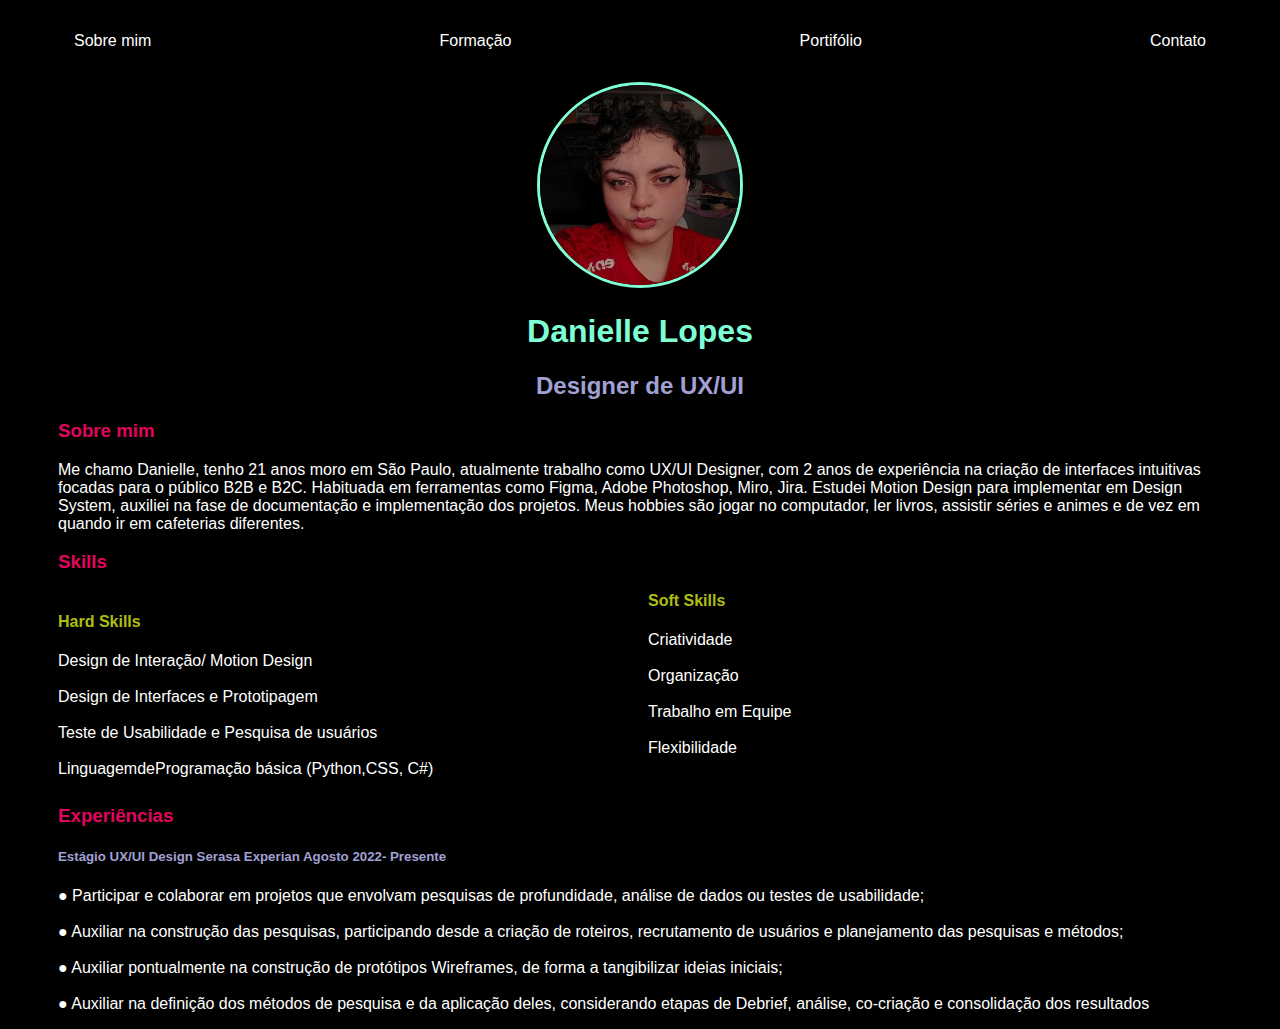
<file: index.html>
<!DOCTYPE html>
<html lang="en">
<head>
    <meta charset="UTF-8">
    <meta name="viewport" content="width=device-width, initial-scale=1.0">
    <title>Danielle L Lopes</title>
    <link rel="stylesheet" href="index.css">
</head>
<body>
    <div class="container">
        <nav>
            <ul>
                <li>
                    <a href="index.html"> Sobre mim</a>
                </li>
                <li>
                    <a href="formação.html">Formação</a>
                </li>
                <li>
                    <a href="https://iellee.notion.site/Portf-lio-de-Design-Em-andamento-4f98c217c1524821818050cd6d196b2a" target="_blank" rel="noopener noreferrer"> Portifólio</a>
                </li>
                <li>
                    <a href="contato.html">Contato</a>
                </li>
            </ul>
        </nav>
    
        <header>
            <div class="center">
                <img src="./foto.png"></img>
            </div>
            <h1>Danielle Lopes</h1>
            <h2>Designer de UX/UI</h2>
        </header>
    
        <main>
            <section>
                <h3>Sobre mim</h3>
                <p>
                    Me chamo Danielle, tenho 21 anos moro em São Paulo, atualmente trabalho como UX/UI Designer, com 2 anos de experiência na criação de interfaces intuitivas focadas para o público B2B e B2C. Habituada em ferramentas como Figma, Adobe Photoshop, Miro, Jira. Estudei Motion Design para implementar em Design System, auxiliei na fase de documentação e implementação dos projetos. Meus hobbies são jogar no computador, ler livros, assistir séries e animes e  de vez em quando ir em cafeterias diferentes.<br>
    
                </p>
            </section>
            
            <header>
                <div class="center">
                </div>
                <h3>Skills</h3>

                <article class="article">
                    <h4>Hard Skills</h4>
                    <p>
                         Design de Interação/ Motion Design<br>
                        <br> Design de Interfaces e Prototipagem<br>
                        <br>Teste de Usabilidade e Pesquisa de usuários<br>
                        <br> LinguagemdeProgramação básica (Python,CSS, C#)<br>

                    </p>

                    <h4>Soft Skills</h4>
                    <p>
                        Criatividade<br>
                        <br>Organização<br>
                        <br>Trabalho em Equipe<br>
                        <br>Flexibilidade<br>
                    </p>
                    
                </article>
                

                <h3>Experiências</h3>
                <p>
                    <h5>Estágio UX/UI Design
                        Serasa Experian
                        Agosto 2022- Presente</h5>
                    ● Participar e colaborar em projetos que envolvam
                    pesquisas de profundidade, análise de dados ou
                    testes de usabilidade;<br>
                    <br>● Auxiliar na construção das pesquisas,
                    participando desde a criação de roteiros,
                    recrutamento de usuários e planejamento das
                    pesquisas e métodos;<br>
                    <br>● Auxiliar pontualmente na construção de
                    protótipos Wireframes, de forma a tangibilizar
                    ideias iniciais;<br>
                   <br>● Auxiliar na definição dos métodos de pesquisa e
                    da aplicação deles, considerando etapas de
                    Debrief, análise, co-criação e consolidação dos
                    resultados<br>
        
                </p>
            </header>

</body>
</html>
</file>
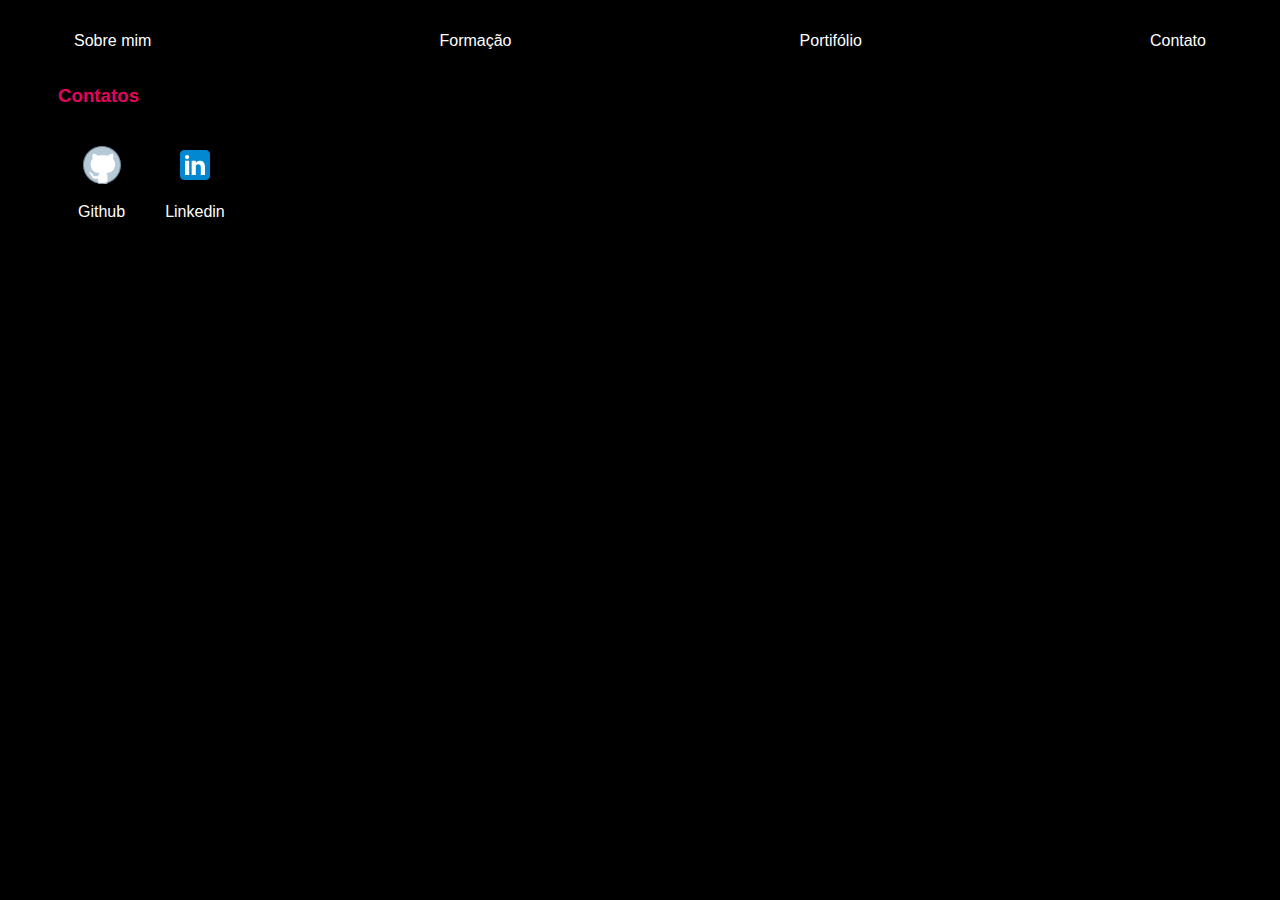
<file: contato.html>
<!DOCTYPE html> <!-- seguindo o modelo que foi feito no index -->
<html lang="en">
<head>
    <meta charset="UTF-8">
    <meta name="viewport" content="width=device-width, initial-scale=1.0">
    <title>Danielle L Lopes</title>
    <link rel="stylesheet" href="contato.css">
</head>
<body>
    <div class="container">
        <nav>
            <ul>
                <li>
                    <a href="index.html"> Sobre mim</a>
                </li>
                <li>
                    <a href="formação.html">Formação</a>
                </li>
                <li>
                    <a href="https://iellee.notion.site/Portf-lio-de-Design-Em-andamento-4f98c217c1524821818050cd6d196b2a" target="_blank" rel="noopener noreferrer"> Portifólio</a>
                </li>
                <li>
                    <a href="contato.html">Contato</a>
                </li>
            </ul>
        </nav>

<section>
    <header>
        <div class="center">
        </div>
        <h3>Contatos</h3>
    </header>
        
    <footer>
        <a href="https://github.com/Elle-devs" target="_blank" rel="noopener noreferrer">
            <img src="./icons8-github (1).svg"></img>
            <p>Github</p>
        </a>
        <a href="https://www.linkedin.com/in/danielle-londero-lopes/" target="_blank" rel="noopener noreferrer">
            <img src="./icons8-linkedin-logo.svg"></img>
            <p>Linkedin</p>
        </a>

    </footer>
</div>
</file>
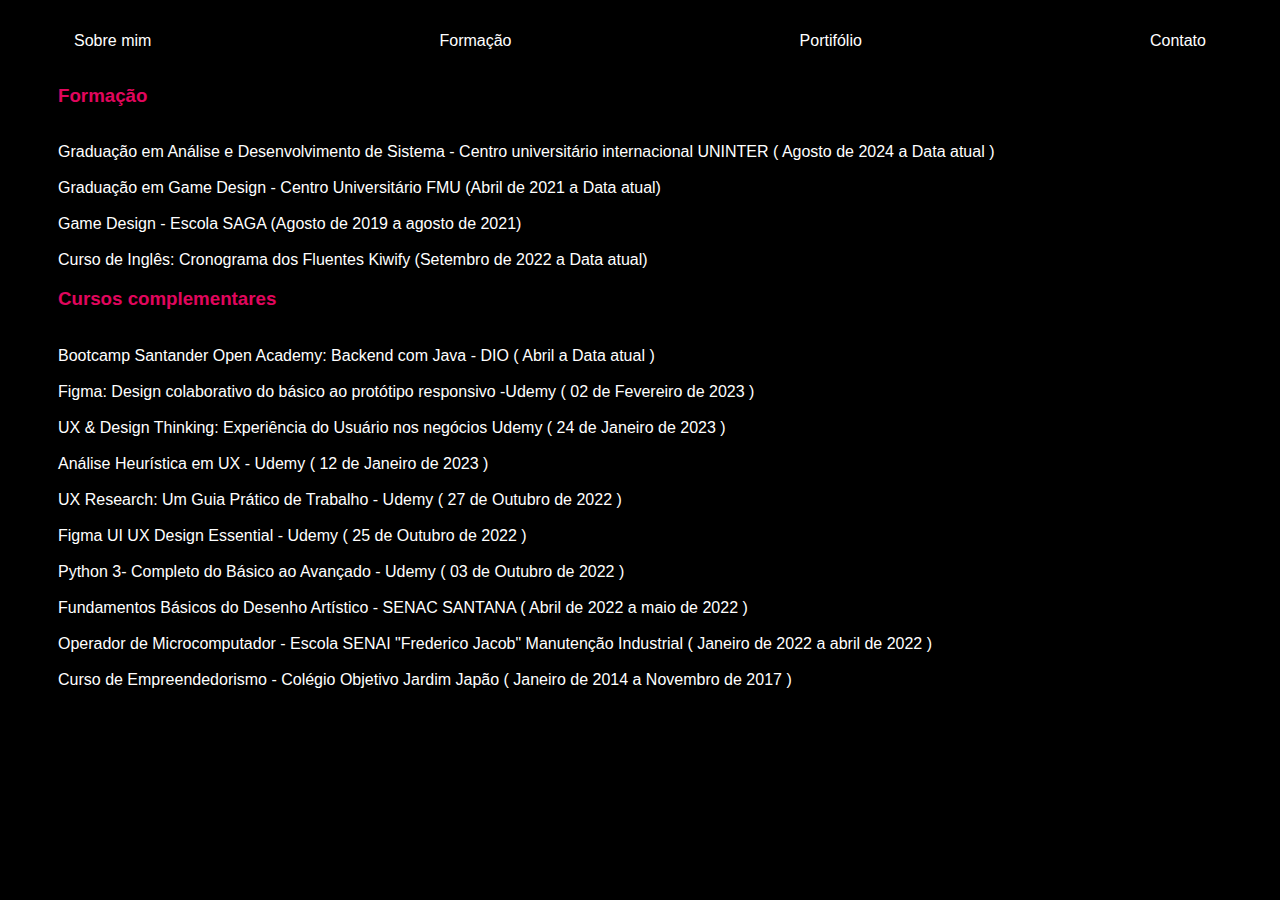
<file: formação.html>
<!DOCTYPE html><!-- seguindo o modelo que foi feito no index -->
<html lang="en">
<head>
    <meta charset="UTF-8">
    <meta name="viewport" content="width=device-width, initial-scale=1.0">
    <title>Danielle L Lopes</title>
    <link rel="stylesheet" href="formação.css">
</head>
<body>
    <div class="container">
        <nav>
            <ul>
                <li>
                    <a href="index.html"> Sobre mim</a>
                </li>
                <li>
                    <a href="formação.html">Formação</a>
                </li>
                <li>
                    <a href="https://iellee.notion.site/Portf-lio-de-Design-Em-andamento-4f98c217c1524821818050cd6d196b2a" target="_blank" rel="noopener noreferrer"> Portifólio</a>
                </li>
                <li>
                    <a href="contato.html">Contato</a>
                </li>
            </ul>
        </nav>

<section>
    <header>
        <div class="center">
        </div>
        <h3>Formação</h3>
    </header>
    

    <p><!-- dividir com espaçamento -->
        <br>Graduação em Análise e Desenvolvimento de Sistema - Centro universitário internacional UNINTER ( Agosto de 2024 a Data atual )<br>
        <br>Graduação em Game Design - Centro Universitário FMU (Abril de 2021 a Data atual)<br>
        <br>Game Design - Escola SAGA (Agosto de 2019 a agosto de 2021)<br>
        <br>Curso de Inglês: Cronograma dos Fluentes Kiwify (Setembro de 2022 a Data atual)<br>
    
    </p>
    <header>
        <div class="center">
        </div>
        <h3>Cursos complementares</h3>
    </header>

    <p><!-- dividir com espaçamento -->
        <br>Bootcamp Santander Open Academy: Backend com Java - DIO ( Abril a Data atual )<br>
        <br>Figma: Design colaborativo do básico ao protótipo responsivo -Udemy ( 02 de Fevereiro de 2023 )<br>
        <br>UX & Design Thinking: Experiência do Usuário nos negócios Udemy ( 24 de Janeiro de 2023 )<br>
        <br>Análise Heurística em UX - Udemy ( 12 de Janeiro de 2023 )<br>
        <br>UX Research: Um Guia Prático de Trabalho - Udemy ( 27 de Outubro de 2022 )<br>
        <br>Figma UI UX Design Essential - Udemy ( 25 de Outubro de 2022 )<br>
        <br>Python 3- Completo do Básico ao Avançado - Udemy ( 03 de Outubro de 2022 )<br>
        <br>Fundamentos Básicos do Desenho Artístico - SENAC SANTANA ( Abril de 2022 a maio de 2022 )<br>
        <br>Operador de Microcomputador - Escola SENAI "Frederico Jacob" Manutenção Industrial ( Janeiro de 2022 a abril de 2022 )<br>
        <br>Curso de Empreendedorismo - Colégio Objetivo Jardim Japão ( Janeiro de 2014 a Novembro de 2017 )<br>

    </p>

</section>
</file>
<file: index.css>
body {
    color: white;
    background-color: black;
    font-family: Arial, Helvetica, sans-serif;
}

ul {
    display: flex;
    justify-content: space-between;
    list-style-type: none;
    align-items: center;
    padding: 16px;
}

a {
    color: white;
    text-decoration: none;
}

header img {
    width: 200px;
    height: 200px;
    border-radius: 50%;
    border: 3px solid aquamarine
}

.center{
    text-align: center
}

h1{
    color: aquamarine;
    text-align:center;
}

h2{
    color: rgb(161, 161, 212);
    text-align:center;
}

h3{
    color: rgb(225, 6, 93)
}

h4{
    color: rgb(175, 189, 17)
}

h5{
    color: rgb(161, 161, 212)
}
.container {
    padding: 0px 50px;
}
.article {
    column-count: 2;
}
</file>
<file: contato.css>
body {
    color: white;
    background-color: black;
    font-family: Arial, Helvetica, sans-serif;
}

ul {
    display: flex;
    justify-content: space-between;
    list-style-type: none;
    align-items: center;
    padding: 16px;
}

a {
    color: white;
    text-decoration: none;
}

.container {
    padding: 0px 50px;
}

nav a:hover {
    color: aquamarine;
}

h3{
    color: rgb(225, 6, 93);
}

footer img {
    width: 40px;
    height: 40px;
}

footer {
    display: flex;
    justify-content: left;
}

footer a {
    margin: 20px;
    text-align: center;
}

footer p {
    margin-top: 14px;
}
</file>
<file: formação.css>
body {
    color: white;
    background-color: black;
    font-family: Arial, Helvetica, sans-serif;
}

ul {
    display: flex;
    justify-content: space-between;
    list-style-type: none;
    align-items: center;
    padding: 16px;
}

a {
    color: white;
    text-decoration: none;
}

.container {
    padding: 0px 50px;
}

nav a:hover {
    color: aquamarine;
}

h3{
    color: rgb(225, 6, 93);
}
</file>
